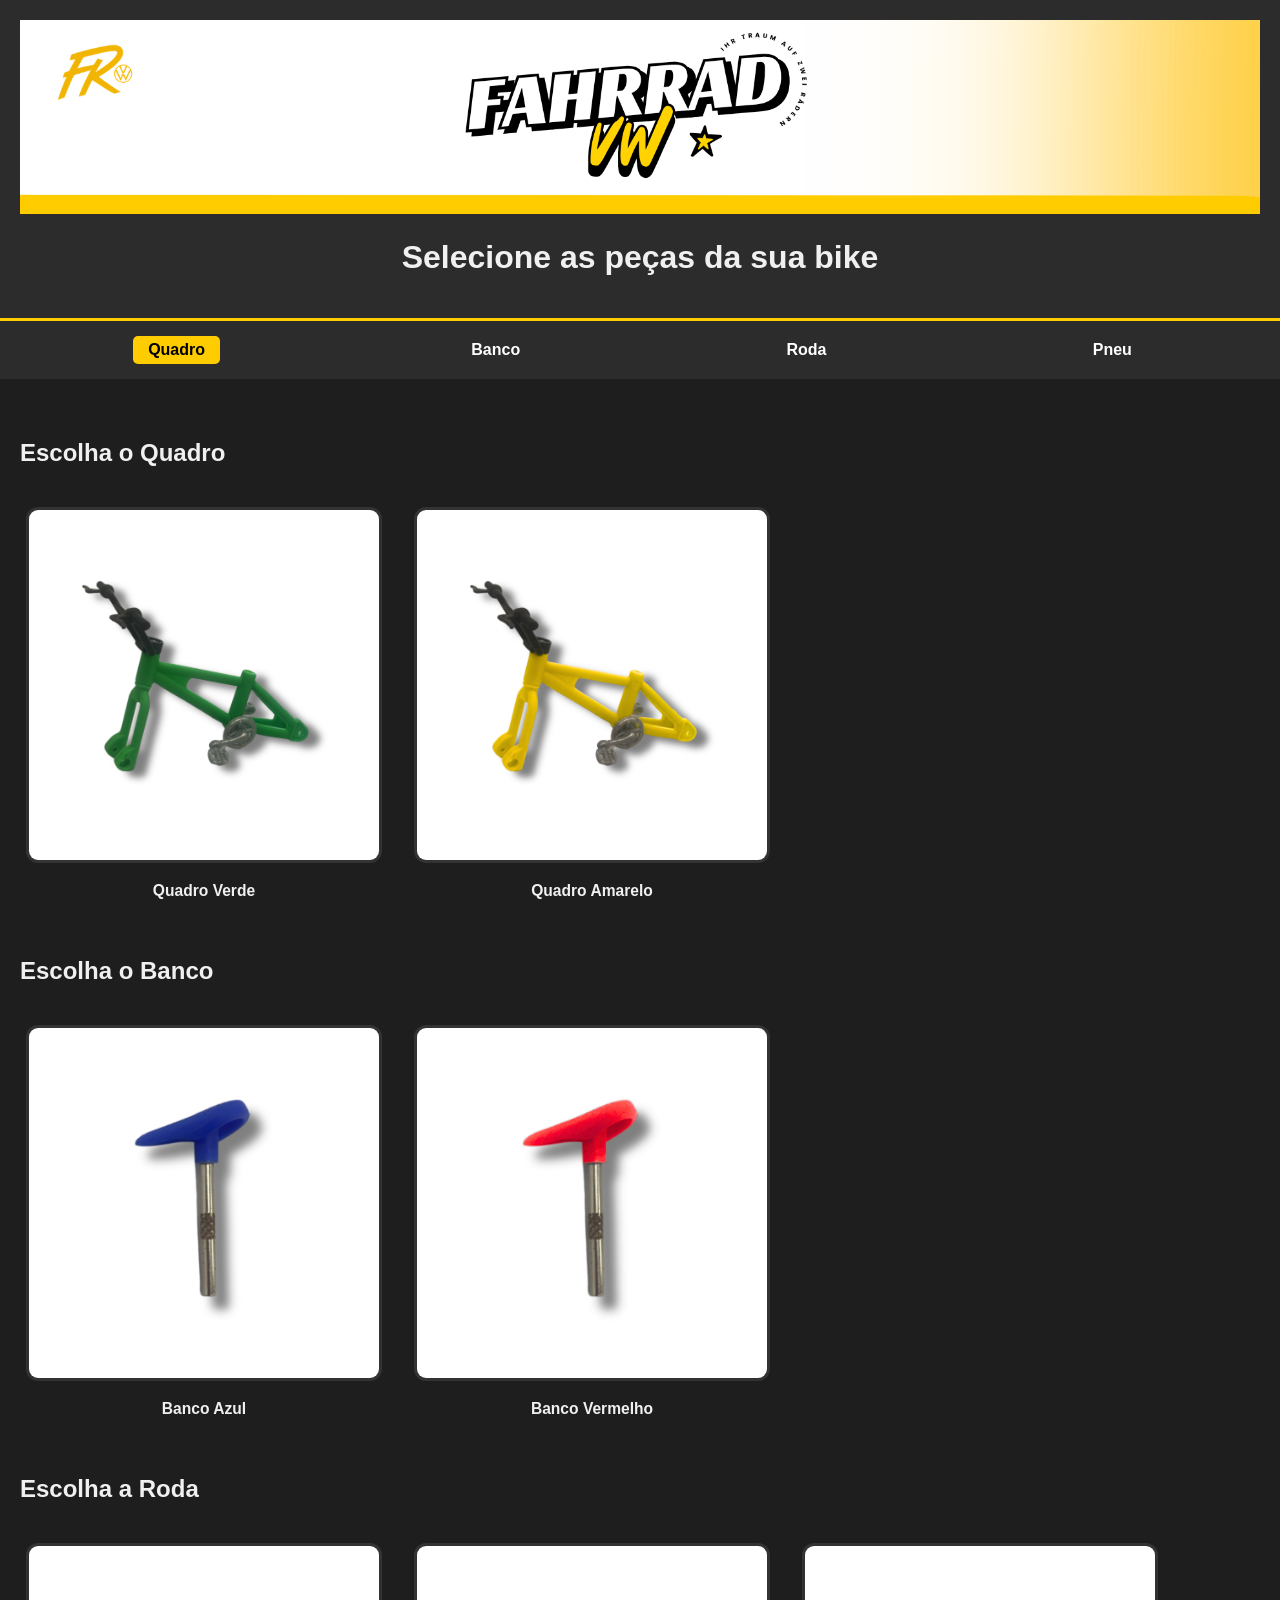
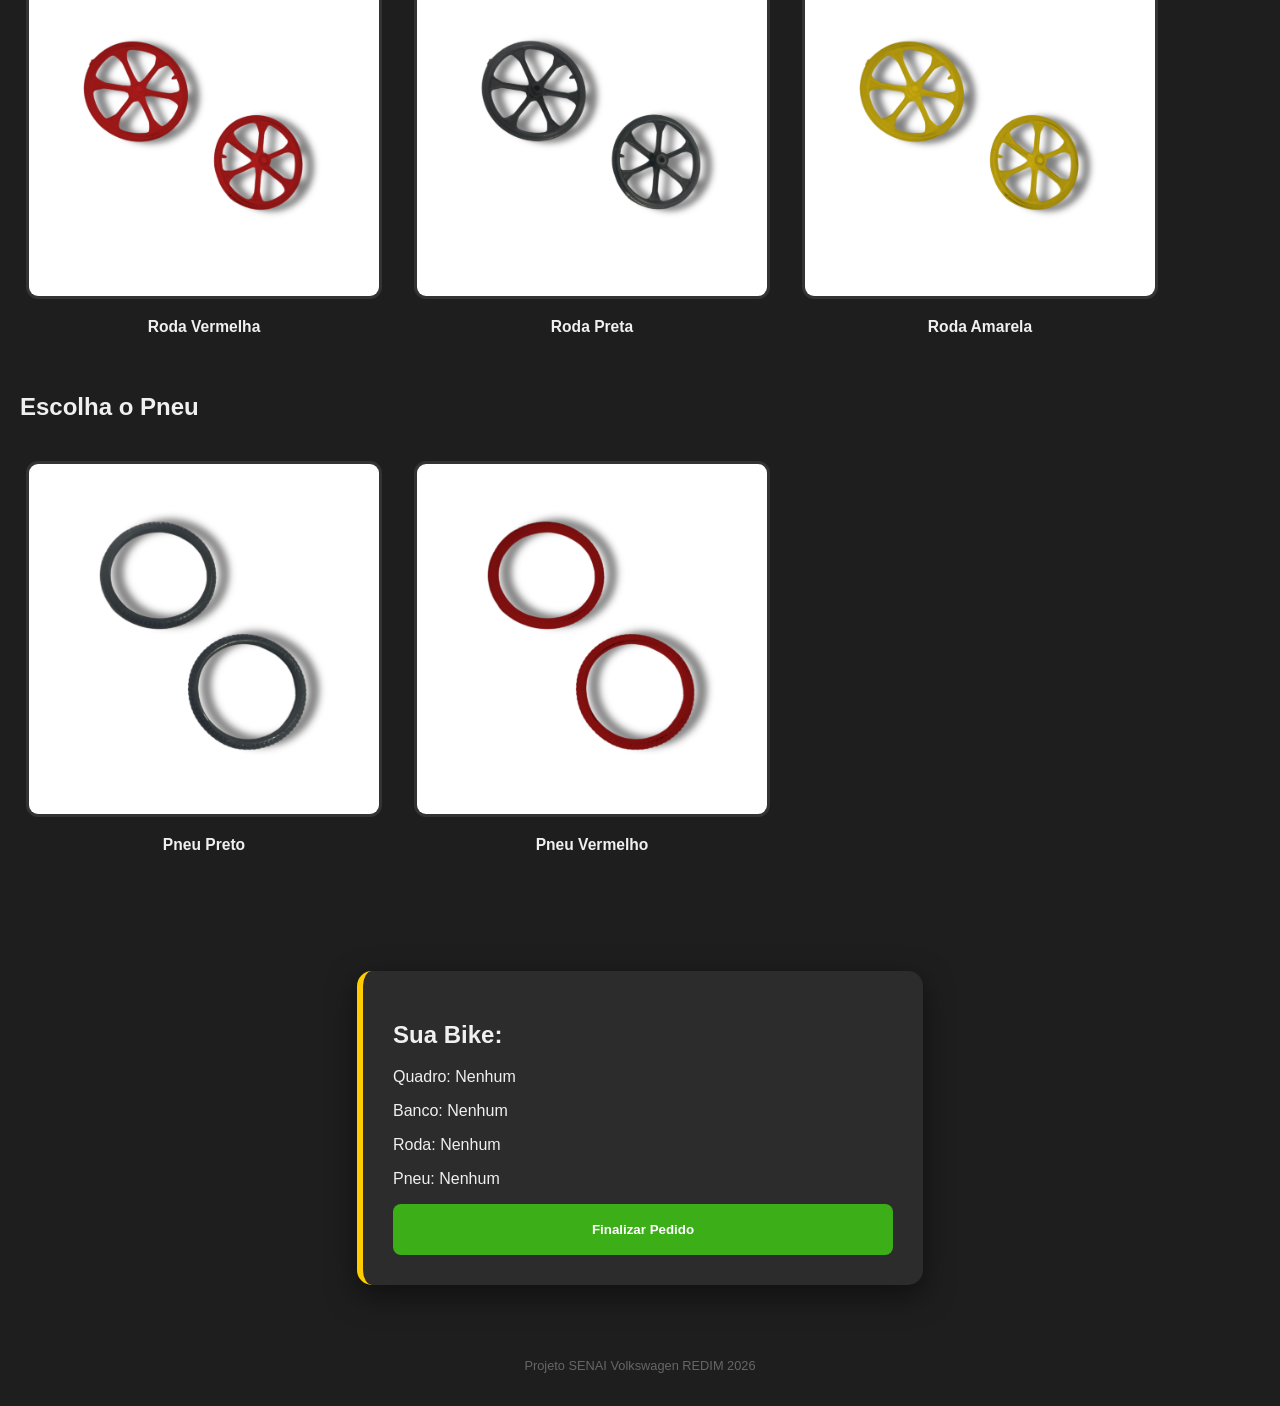
<file: index.html>
<!DOCTYPE html>
<html lang="pt-BR">
<head>
    <meta charset="UTF-8">
    <title>Configurador de Bicicletas</title>
    <link rel="stylesheet" href="style.css">
</head>
<body>

<header>
    <img class="banner" src="Banner.png" alt="">
    <h1>Selecione as peças da sua bike</h1>
</header>

<!-- Barra de etapas -->
<div class="etapas">
    <div class="etapa ativa" onclick="scrollPara('quadro')">Quadro</div>
    <div class="etapa" onclick="scrollPara('banco')">Banco</div>
    <div class="etapa" onclick="scrollPara('roda')">Roda</div>
    <div class="etapa" onclick="scrollPara('pneu')">Pneu</div>
</div>

<!-- Montagem -->
<div class="montagem">

    <!-- Quadro -->
    <div class="peca" id="quadro">
        <h2>Escolha o Quadro</h2>
        <div class="opcoes">

            <button class="img-btn" onclick="selecionar('quadro','Quadro Verde',event)">
                <img src="Quadro Verde.png">
                <h3>Quadro Verde</h3>
            </button>

            <button class="img-btn" onclick="selecionar('quadro','Quadro Amarelo',event)">
                <img src="Quadro Amarelo.png">
                <h3>Quadro Amarelo</h3>
            </button>

        </div>
    </div>

    <!-- Banco -->
    <div class="peca" id="banco">
        <h2>Escolha o Banco</h2>
        <div class="opcoes">

            <button class="img-btn" onclick="selecionar('banco','Banco Azul',event)">
                <img src="Banco Azul.png">
                <h3>Banco Azul</h3>
            </button>

            <button class="img-btn" onclick="selecionar('banco','Banco Vermelho',event)">
                <img src="Banco Vermelho.png">
                <h3>Banco Vermelho</h3>
            </button>

        </div>
    </div>

    <!-- Roda -->
    <div class="peca" id="roda">
        <h2>Escolha a Roda</h2>
        <div class="opcoes">

            <button class="img-btn" onclick="selecionar('roda','Roda Vermelha',event)">
                <img src="Roda Vermelha.png">
                <h3>Roda Vermelha</h3>
            </button>

            <button class="img-btn" onclick="selecionar('roda','Roda Preta',event)">
                <img src="Roda Preta.png">
                <h3>Roda Preta</h3>
            </button>

            <button class="img-btn" onclick="selecionar('roda','Roda Amarela',event)">
                <img src="Roda Amarela.png">
                <h3>Roda Amarela</h3>
            </button>

        </div>
    </div>

    <!-- Pneu -->
    <div class="peca" id="pneu">
        <h2>Escolha o Pneu</h2>
        <div class="opcoes">

            <button class="img-btn" onclick="selecionar('pneu','Pneu Preto',event)">
                <img src="Pneu Preto.png">
                <h3>Pneu Preto</h3>
            </button>

            <button class="img-btn" onclick="selecionar('pneu','Pneu Vermelho',event)">
                <img src="Pneu Vermelho.png">
                <h3>Pneu Vermelho</h3>
            </button>

        </div>
    </div>

</div>

<!-- Resumo -->
<div class="resumo">
    <h2>Sua Bike:</h2>
    <p>Quadro: <span id="res-quadro">Nenhum</span></p>
    <p>Banco: <span id="res-banco">Nenhum</span></p>
    <p>Roda: <span id="res-roda">Nenhum</span></p>
    <p>Pneu: <span id="res-pneu">Nenhum</span></p>
    
    <button class="finalizar" type="button" id="btn-ir-login">Finalizar Pedido</button>
</div>

<footer>
    <p>Projeto SENAI Volkswagen REDIM 2026</p>
</footer>

<script src="script.js"></script>
</body>
</html>
</file>
<file: style.css>
/* ============================================================
   1. ESTRUTURA GLOBAL E BASE
   ============================================================ */
html { 
    scroll-behavior: smooth; 
}

body {
    font-family: 'Segoe UI', Arial, sans-serif;
    margin: 0;
    background: #1e1e1e;
    color: #f0f0f0;
}

header {
    text-align: center;
    background: #2c2c2c;
    padding: 20px;
    border-bottom: 3px solid #ffcc00;
}

.banner {
width: 100%;
} 

footer {
    text-align: center;
    padding: 20px;
    color: #666;
    font-size: 0.8em;
}

/* ============================================================
   2. NAVEGAÇÃO (BARRA DE ETAPAS STICKY)
   ============================================================ */
.etapas {
    position: sticky; 
    top: 0;
    display: flex; 
    justify-content: space-around;
    background: #2c2c2c; 
    padding: 15px; 
    z-index: 1000;
}

.etapa { 
    cursor: pointer; 
    font-weight: bold; 
    color: white; 
    padding: 5px 15px; 
    text-decoration: none; 
}

.etapa.ativa { 
    background: #ffcc00; 
    color: #000; 
    border-radius: 5px; 
}

/* ============================================================
   3. SEÇÃO DE ESCOLHA (INDEX)
   ============================================================ */
.montagem { 
    padding: 40px 20px; 
}

.opcoes {
    display: flex;
    gap: 20px;
    overflow-x: auto; 
    padding: 20px 0;
    -webkit-overflow-scrolling: touch; /* Scroll suave no mobile */
}

/* Botões de Imagem e Seleção */
.img-btn { 
    position: relative; 
    background: none; 
    border: none; 
    cursor: pointer; 
    flex-shrink: 0; 
    color: #f0f0f0;
}

.img-btn img {
    width: 350px; 
    height: 350px;
    border: 3px solid #333; 
    border-radius: 12px;
    transition: 0.3s;
}

.img-btn.selecionada img { 
    border-color: #3caf18; 
    box-shadow: 0 0 20px #3caf18; 
}

/* Checkmark Verde na Foto */
.img-btn.selecionada::after {
    content: "✓"; 
    position: absolute; 
    top: 10px; 
    right: 10px;
    background: #3caf18; 
    color: white; 
    width: 30px; 
    height: 30px;
    border-radius: 50%; 
    display: flex; 
    align-items: center; 
    justify-content: center;
}

/* ============================================================
   4. CARDS CENTRALIZADOS (LOGIN, RESUMO, RASTREIO)
   ============================================================ */
.login-card, .resumo, .rastreio-container {
    background: #2c2c2c;
    margin: 40px auto; 
    padding: 30px;
    border-radius: 15px;
    max-width: 500px;
    width: 90%;
    border-left: 6px solid #ffcc00;
    box-shadow: 0 10px 30px rgba(0,0,0,0.5);
}

/* Campos de Formulário */
.campo { 
    display: flex; 
    flex-direction: column; 
    margin-bottom: 15px; 
    text-align: left; 
}

.campo label { 
    color: #ffcc00; 
    font-weight: bold; 
    margin-bottom: 5px; 
}

.campo input, .campo select { 
    padding: 12px; 
    background: #111; 
    color: white; 
    border: 1px solid #444; 
    border-radius: 5px; 
}

/* ============================================================
   5. PAINEL DO OPERADOR
   ============================================================ */
.container-pedidos { 
    display: flex; 
    flex-wrap: wrap; 
    gap: 20px; 
    justify-content: center; 
    padding: 20px; 
}

.card-producao {
    background: #2c2c2c; 
    border-left: 5px solid #ffcc00;
    padding: 20px; 
    width: 320px; 
    border-radius: 10px;
    box-shadow: 0 5px 15px rgba(0,0,0,0.3);
}

.peca-destaque { 
    color: #ffcc00; 
    font-weight: bold; 
    text-align: right; 
    text-transform: uppercase; 
}

/* ============================================================
   6. BOTÕES, STATUS E ANIMAÇÕES
   ============================================================ */
.finalizar {
    background: #3caf18; 
    color: white; 
    padding: 18px; 
    border: none;
    border-radius: 8px; 
    font-weight: bold; 
    cursor: pointer; 
    width: 100%; 
    transition: 0.3s;
}

.finalizar:hover { 
    background: #2e8b13; 
    transform: scale(1.02); 
}

/* Status Pulsante do Rastreio */
#status-atual { 
    animation: pulse 2s infinite; 
    color: #ffcc00; 
    text-align: center; 
    font-size: 1.5em;
    font-weight: bold;
}

@keyframes pulse { 
    0%, 100% { opacity: 1; } 
    50% { opacity: 0.5; } 
}
/* Estilo para o Container de Pedidos */
.fila-pedidos {
    display: grid;
    grid-template-columns: repeat(auto-fit, minmax(300px, 1fr));
    gap: 20px;
    padding: 20px;
}

/* Card do Operador */
.card-producao {
    background: #ffffff;
    border-left: 8px solid #001e50; /* Azul Volkswagen */
    border-radius: 10px;
    padding: 20px;
    box-shadow: 0 4px 15px rgba(0,0,0,0.1);
    color: #333;
    transition: transform 0.2s;
}

.card-producao:hover {
    transform: scale(1.02);
}

.card-producao h3 {
    margin-top: 0;
    color: #001e50;
    border-bottom: 1px solid #ddd;
    padding-bottom: 10px;
}

/* Botões do Painel */
.btn-avancar {
    background-color: #001e50;
    color: white;
    border: none;
    padding: 10px;
    width: 100%;
    margin-top: 10px;
    border-radius: 5px;
    cursor: pointer;
    font-weight: bold;
}

.btn-retrabalho {
    background-color: #ffcc00;
    color: #000;
    border: none;
    padding: 10px;
    width: 100%;
    margin-top: 5px;
    border-radius: 5px;
    cursor: pointer;
    font-weight: bold;
}

.btn-concluir {
    background-color: #28a745;
    color: white;
    border: none;
    padding: 10px;
    width: 100%;
    margin-top: 5px;
    border-radius: 5px;
    cursor: pointer;
}
</file>
